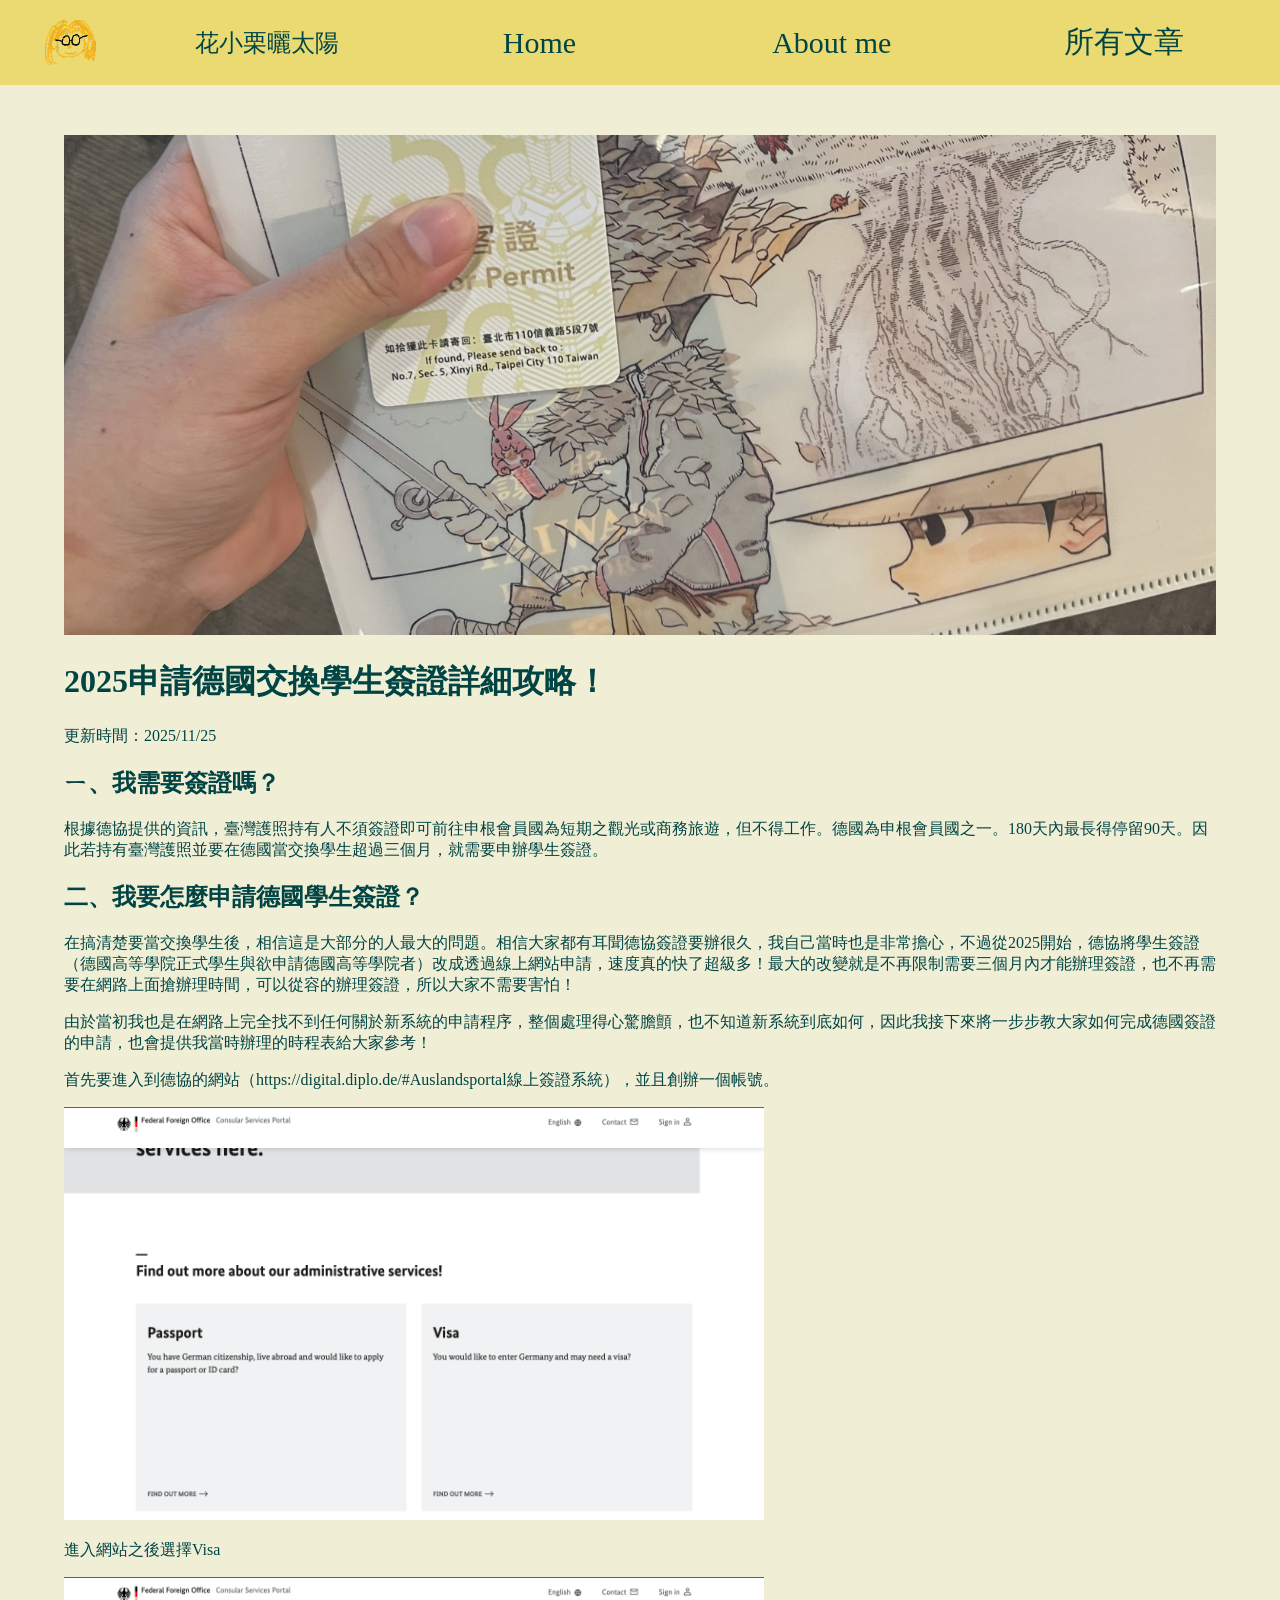
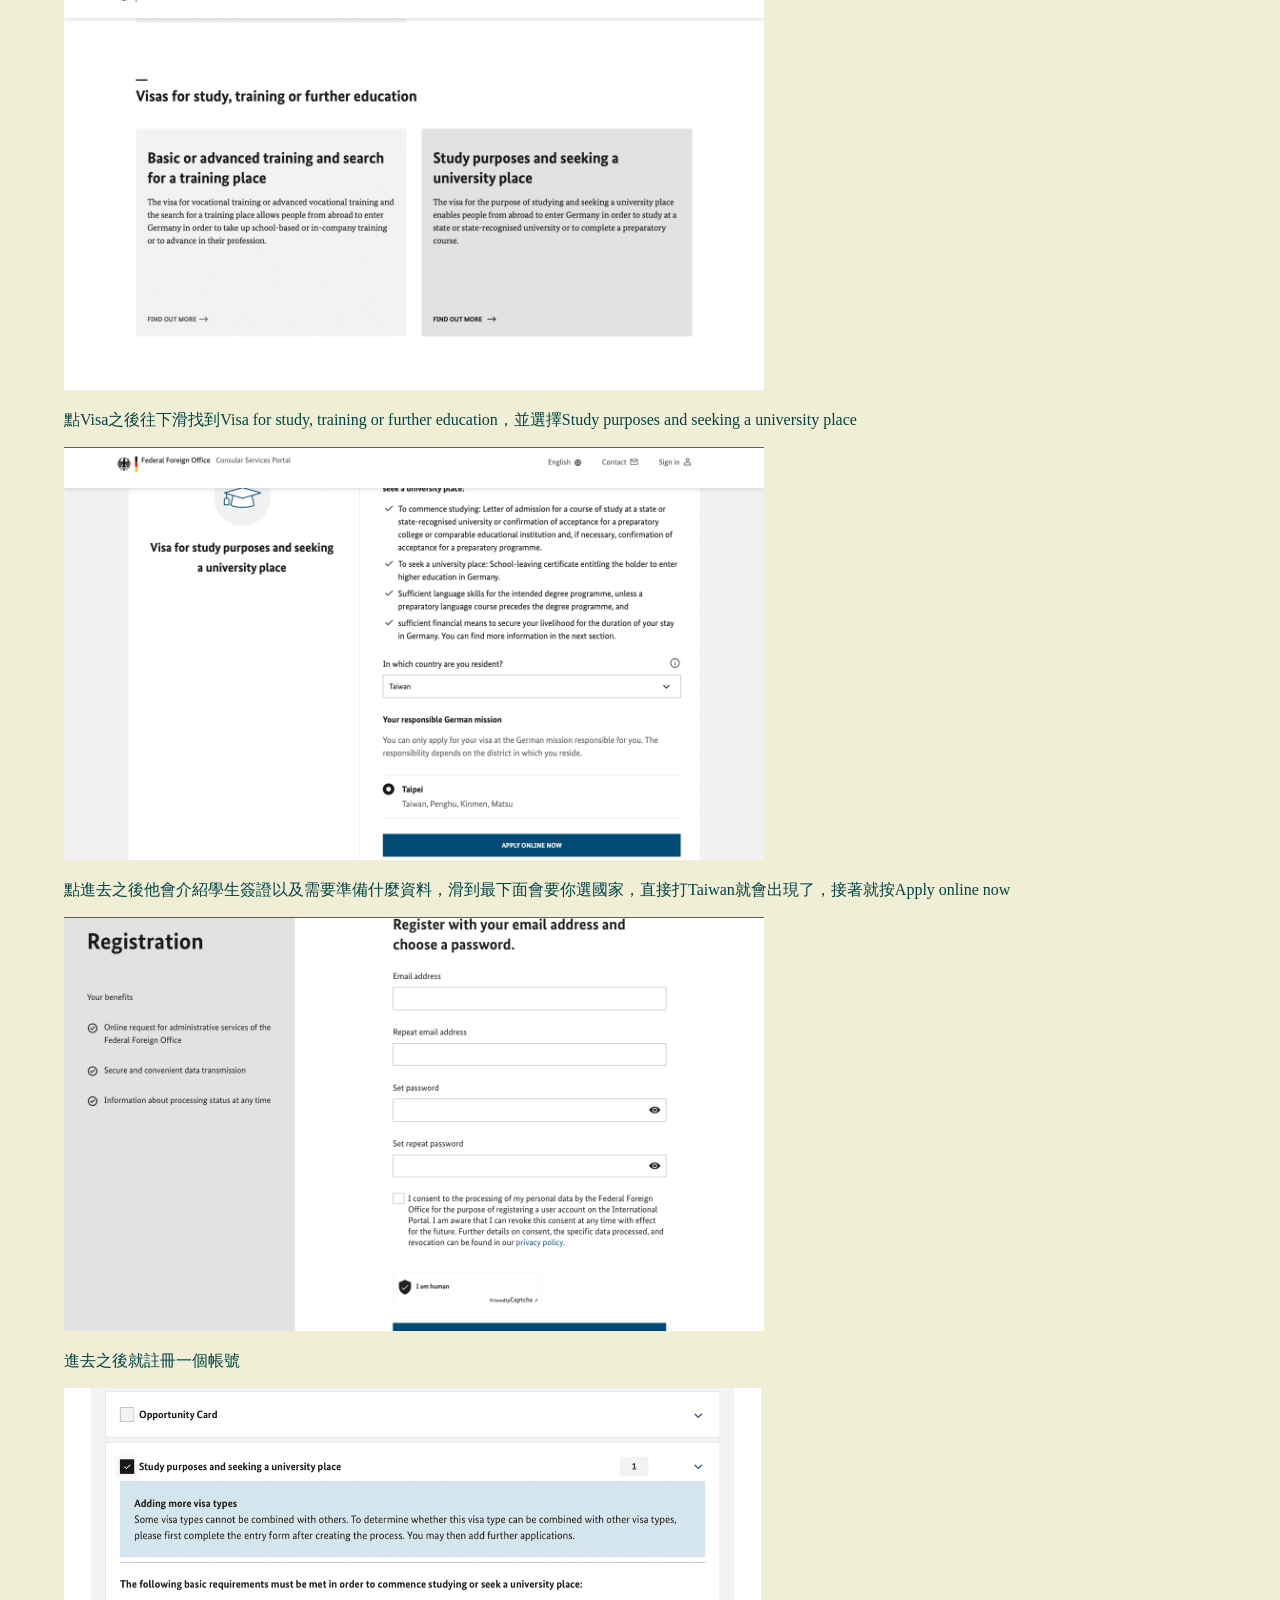
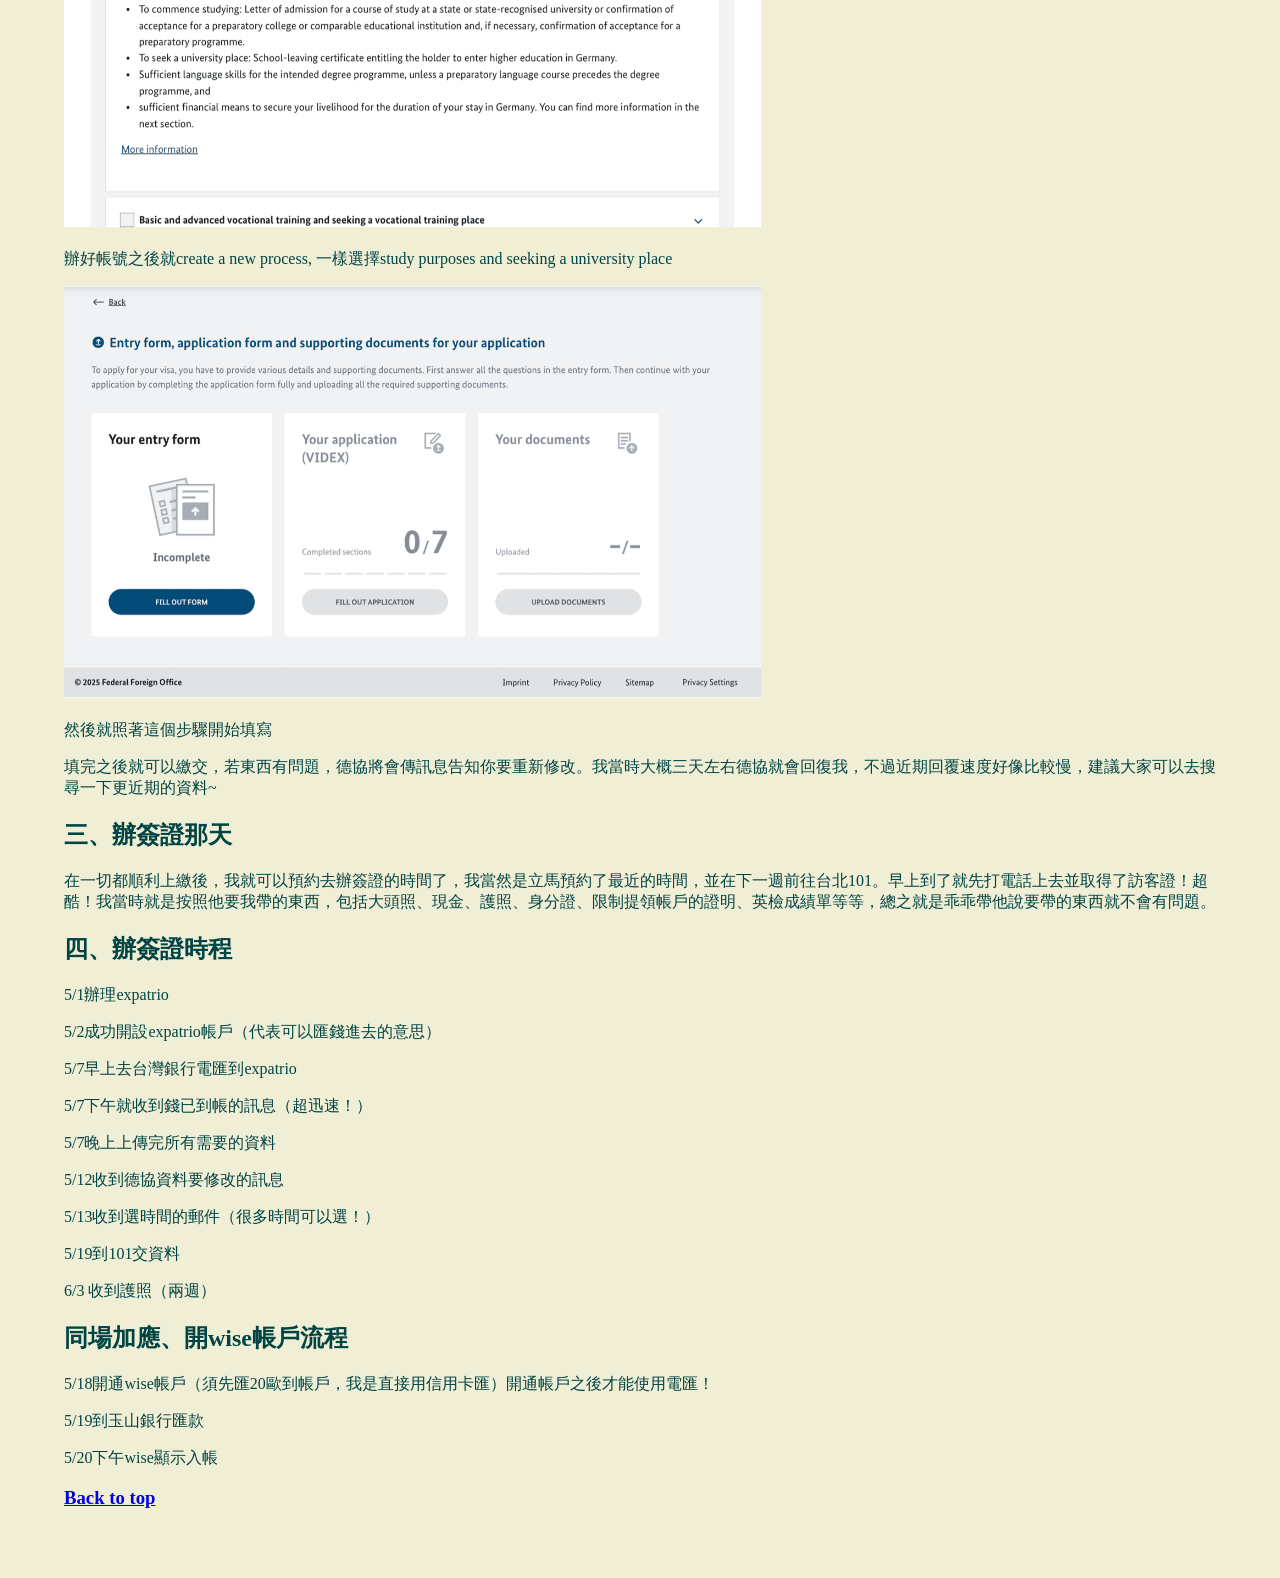
<file: paragraph1.html>
<!DOCTYPE html>
<html lang="en">
  <head>
    <meta charset="UTF-8" />
    <meta name="viewport" content="width=device-width, initial-scale=1.0" />
    <title>德國交換學生簽證</title>
    <link rel="stylesheet" href="./style1.css" />
  </head>
  <body>
    <ul class="navbar">
      <li class="logo">
        <a href="index.html"><img src="photos/logo.png" alt="Logo" /></a>
      </li>
      <li class="title">花小栗曬太陽</li>
      <li><a href="index.html">Home</a></li>
      <li><a href="aboutme.html">About me</a></li>
      <li><a href="allparagraph.html">所有文章</a></li>
    </ul>
    <main class="container">
      <img class="banner" src="簽證照片/visa.jpg" alt="Banner" width="100%" />
      <h1>2025申請德國交換學生簽證詳細攻略！</h1>
      <p>更新時間：2025/11/25</p>
      <h2>ㄧ、我需要簽證嗎？</h2>
      <p>
        根據德協提供的資訊，臺灣護照持有人不須簽證即可前往申根會員國為短期之觀光或商務旅遊，但不得工作。德國為申根會員國之一。180天內最長得停留90天。因此若持有臺灣護照並要在德國當交換學生超過三個月，就需要申辦學生簽證。
      </p>
      <h2>二、我要怎麼申請德國學生簽證？</h2>
      <p>
        在搞清楚要當交換學生後，相信這是大部分的人最大的問題。相信大家都有耳聞德協簽證要辦很久，我自己當時也是非常擔心，不過從2025開始，德協將學生簽證（德國高等學院正式學生與欲申請德國高等學院者）改成透過線上網站申請，速度真的快了超級多！最大的改變就是不再限制需要三個月內才能辦理簽證，也不再需要在網路上面搶辦理時間，可以從容的辦理簽證，所以大家不需要害怕！
      </p>
      <p>
        由於當初我也是在網路上完全找不到任何關於新系統的申請程序，整個處理得心驚膽顫，也不知道新系統到底如何，因此我接下來將一步步教大家如何完成德國簽證的申請，也會提供我當時辦理的時程表給大家參考！
      </p>
      <p>
        首先要進入到德協的網站（https://digital.diplo.de/#Auslandsportal線上簽證系統），並且創辦一個帳號。
      </p>
      <img src="簽證照片/2. 選擇申請Visa.png" alt="選擇申請Visa" width="700" />
      <p>進入網站之後選擇Visa</p>
      <img
        src="簽證照片/3. 找到study, 選seeking for university.png"
        alt="study"
        width="700"
      />
      <p>
        點Visa之後往下滑找到Visa for study, training or further
        education，並選擇Study purposes and seeking a university place
      </p>
      <img
        src="簽證照片/4. 填入台灣,choose apply now.png"
        alt="taiwan"
        width="700"
      />
      <p>
        點進去之後他會介紹學生簽證以及需要準備什麼資料，滑到最下面會要你選國家，直接打Taiwan就會出現了，接著就按Apply
        online now
      </p>
      <img
        src="簽證照片/5. register for a new account.png"
        alt="register"
        width="700"
      />
      <p>進去之後就註冊一個帳號</p>
      <img src="簽證照片/6. seeking uni.png" alt="uni" width="700" />
      <p>
        辦好帳號之後就create a new process, 一樣選擇study purposes and seeking a
        university place
      </p>
      <img src="簽證照片/7. 開始填寫.png" alt="start writing" width="700" />
      <p>然後就照著這個步驟開始填寫</p>
      <p>
        填完之後就可以繳交，若東西有問題，德協將會傳訊息告知你要重新修改。我當時大概三天左右德協就會回復我，不過近期回覆速度好像比較慢，建議大家可以去搜尋一下更近期的資料~
      </p>
      <h2>三、辦簽證那天</h2>
      <p>
        在一切都順利上繳後，我就可以預約去辦簽證的時間了，我當然是立馬預約了最近的時間，並在下一週前往台北101。早上到了就先打電話上去並取得了訪客證！超酷！我當時就是按照他要我帶的東西，包括大頭照、現金、護照、身分證、限制提領帳戶的證明、英檢成績單等等，總之就是乖乖帶他說要帶的東西就不會有問題。
      </p>
      <h2>四、辦簽證時程</h2>
      <p>5/1辦理expatrio</p>
      <p>5/2成功開設expatrio帳戶（代表可以匯錢進去的意思）</p>
      <p>5/7早上去台灣銀行電匯到expatrio</p>
      <p>5/7下午就收到錢已到帳的訊息（超迅速！）</p>
      <p>5/7晚上上傳完所有需要的資料</p>
      <p>5/12收到德協資料要修改的訊息</p>
      <p>5/13收到選時間的郵件（很多時間可以選！）</p>
      <p>5/19到101交資料</p>
      <p>6/3 收到護照（兩週）</p>
      <h2>同場加應、開wise帳戶流程</h2>
      <p>
        5/18開通wise帳戶（須先匯20歐到帳戶，我是直接用信用卡匯）開通帳戶之後才能使用電匯！
      </p>
      <p>5/19到玉山銀行匯款</p>
      <p>5/20下午wise顯示入帳</p>
      <h3><a href="#logo">Back to top</a></h3>
    </main>
  </body>
</html>
</file>
<file: style1.css>
body {
    background-color: #F1EED6;color:#004544;margin:0;font-family: 'Times New Roman', Times, serif;
}
.container {
    width: 90%;
    max-width: 1200px;
    margin: 0 auto;
    padding: 50px 30px;
}
.photo-row {
    display: flex;
    align-items: flex-end;
    gap: 20px;
    margin-bottom: 30px;
}
.navbar {
    list-style: none;
    margin: 0;
    padding: 10px;

    position: sticky;
    top: 0;
    width: 100%;
    box-sizing: border-box;

    background-color: #EBDA71;

    display: flex;
    align-items: center;
}


.navbar li {
    margin: 0 20px;
}

.navbar li a {
    color: #004544;
    text-decoration: none;
    font-size: 30px;
    padding: 10px 15px;
    display: block;
}

.navbar li a:hover {
    color: #10B8B5;
}

.navbar .logo {
    margin-right: 10px;
}

.navbar .logo img {
    height: 45px;
    width: auto;
    display: block;
}

.navbar li:not(.logo) {
    flex: 1;
    text-align: center;
}
.navbar .title{margin-right: auto;
    font-size: 24px;
    color: #004544; }
.banner{
    width: 100%;
        height: 500px;
        object-fit: cover;
        object-position: center 60%;
}

.chapter{
    list-style: none;
    padding: 0;
    width: 50%;

}
.chapter li{
    margin: 30px;
}
.chapter li a{
    display: block;
    padding: 20px;
    font-size: 24px;
    background-color: #FFEFB6;
    color: #004544;
    text-decoration: none;
    border-radius: 10px;
}
.chapter img{
    display: block;
    width: 100%;
    height: 250px;
    object-fit: cover;
    object-position: center;
}
.chapter a:hover{
    background-color: #EBDA71;
    color: #10B8B5;
}
</file>
